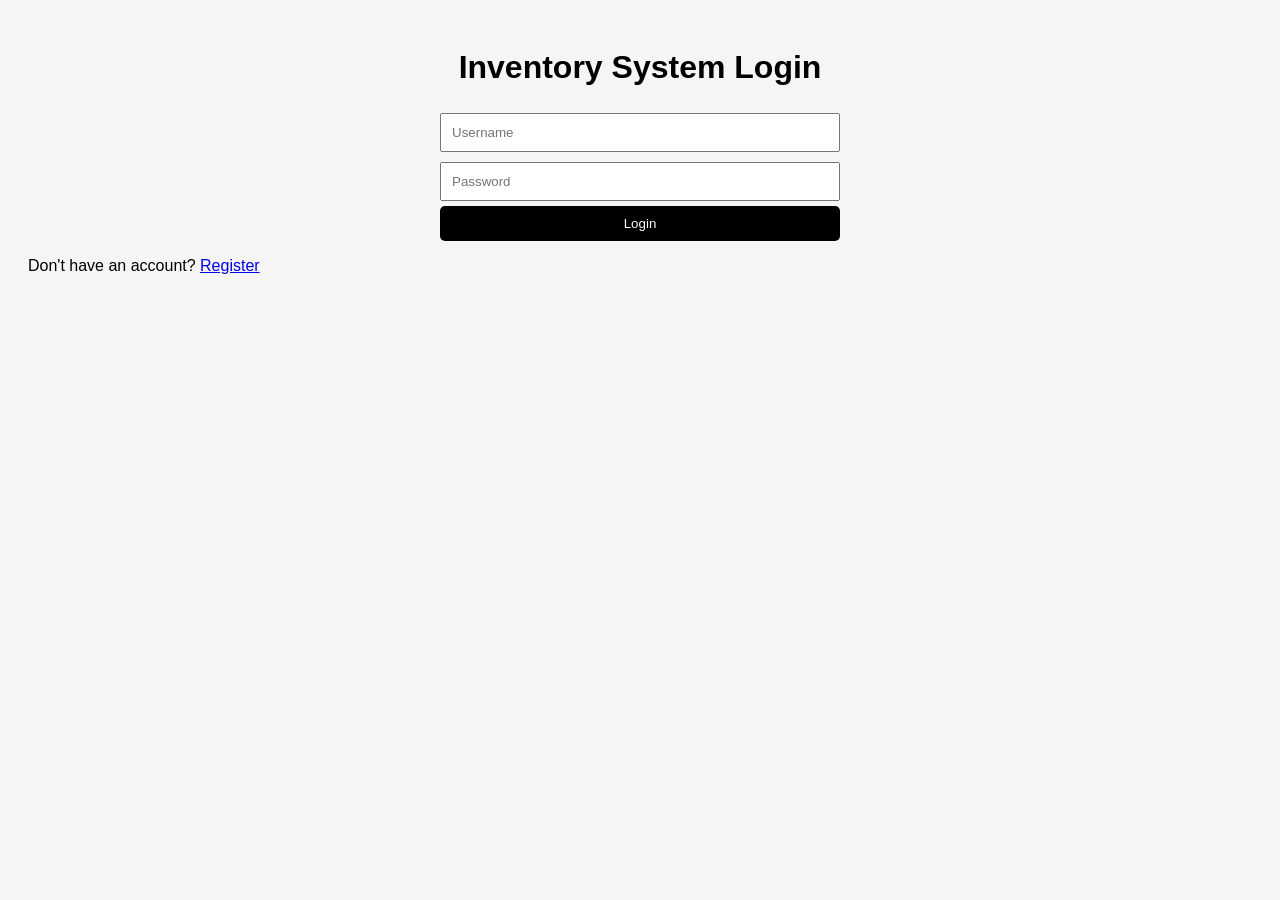
<file: index.html>
<!DOCTYPE html>
<html lang="en">
<head>
    <title>Inventory Management System</title>
    <link rel="stylesheet" href="style.css">
</head>
<body>

    <button onclick="logout()">Logout</button>

    <h1>Inventory Management System</h1>

    <!-- Dashboard -->
    <div id="dashboard">
        <p>Total Products: <span id="totalProducts">0</span></p>
        <p>Low Stock Items: <span id="lowStock">0</span></p>
    </div>

    <!-- Form -->
    <form id="productForm">
        <input type="text" id="name" placeholder="Product Name" required>
        <input type="text" id="category" placeholder="Category" required>
        <input type="number" id="quantity" placeholder="Quantity" required>
        <button type="submit">Add Product</button>
    </form>

    <!-- Search -->
    <input type="text" id="search" placeholder="Search product..." onkeyup="searchProduct()">

    <!-- Table -->
    <h2>Products</h2>
    <table>
        <thead>
            <tr>
                <th>Name</th>
                <th>Category</th>
                <th>Quantity</th>
                <th>Actions</th>
            </tr>
        </thead>
        <tbody id="productList"></tbody>
    </table>

    <script src="script.js"></script>
    <script src="auth.js"></script>
</body>
</html>
</file>
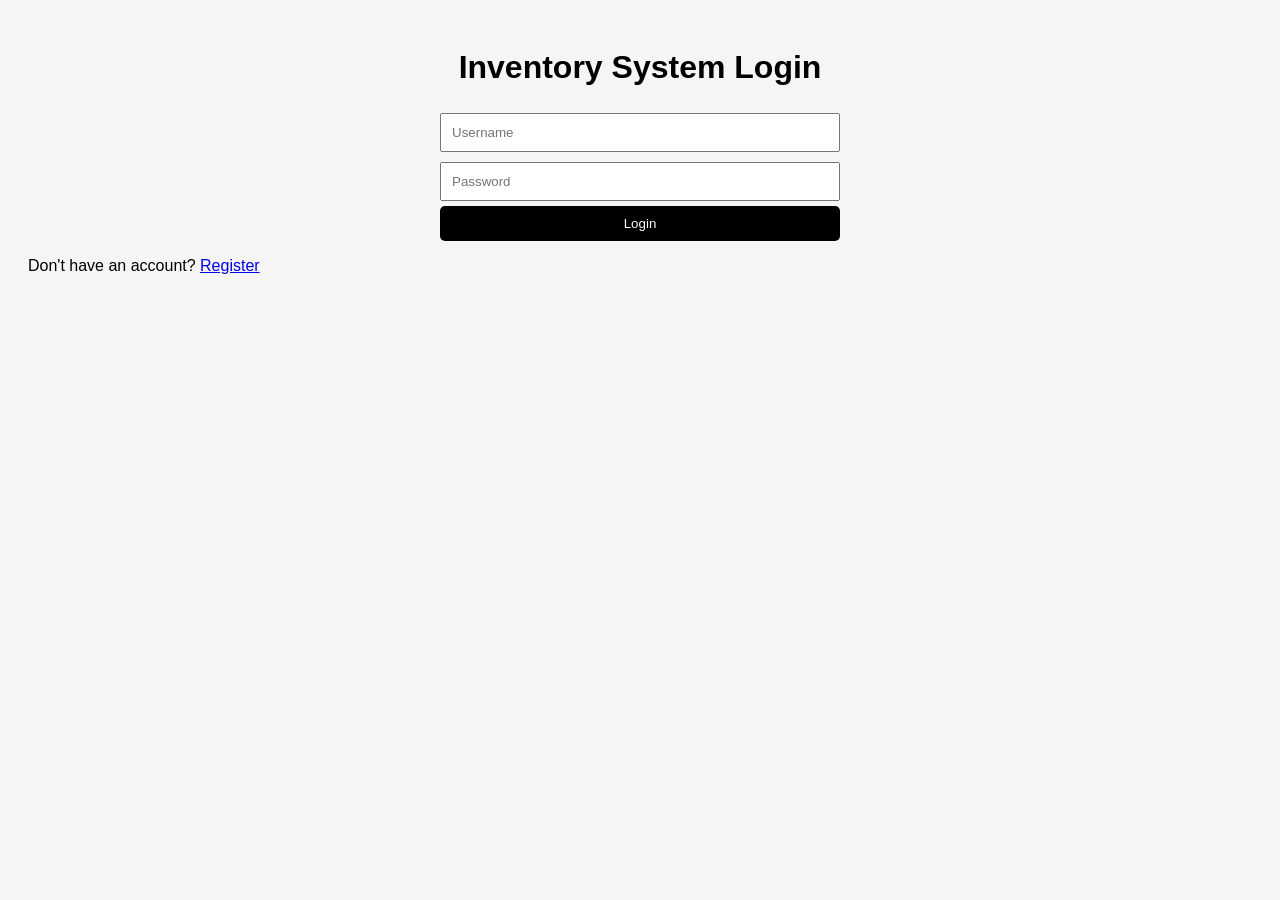
<file: login.html>
<!DOCTYPE html>
<html lang="en">
<head>
    <title>Login</title>
    <link rel="stylesheet" href="style.css">
</head>
<body>

    <h1>Inventory System Login</h1>

    <form id="loginForm">
        <input type="text" id="username" placeholder="Username" required>
        <input type="password" id="password" placeholder="Password" required>
        <button type="submit">Login</button>
    </form>

    <p>Don't have an account? 
        <a href="register.html">Register</a>
    </p>

    <script src="auth.js"></script>
</body>
</html>
</file>
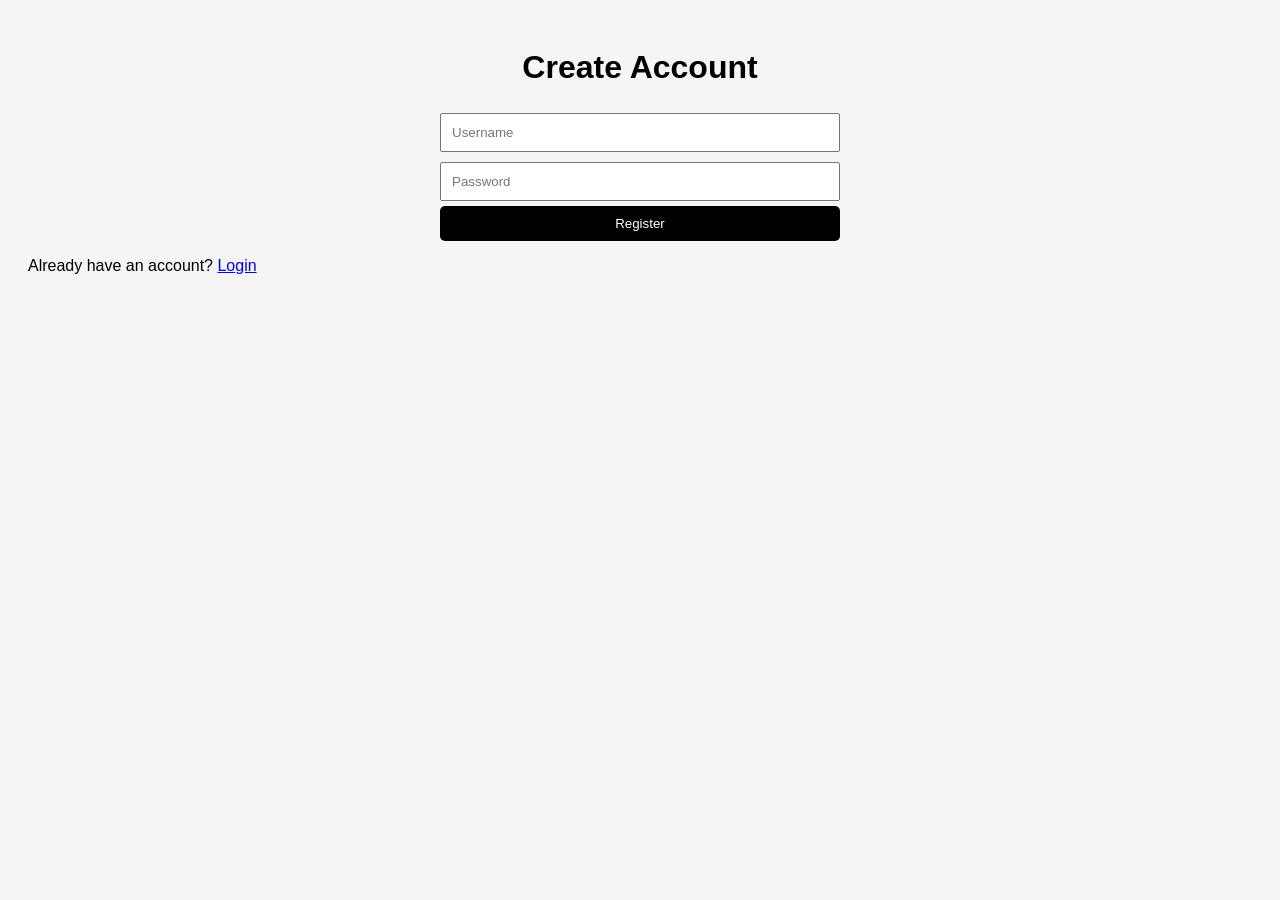
<file: register.html>
<!DOCTYPE html>
<html lang="en">
<head>
    <title>Register</title>
    <link rel="stylesheet" href="style.css">
</head>
<body>

    <h1>Create Account</h1>

    <form id="registerForm">
        <input type="text" id="newUsername" placeholder="Username" required>
        <input type="password" id="newPassword" placeholder="Password" required>
        <button type="submit">Register</button>
    </form>

    <p>Already have an account? <a href="login.html">Login</a></p>

    <script src="auth.js"></script>
</body>
</html>
</file>
<file: style.css>
body {
    font-family: Arial;
    padding: 20px;
    background-color: #f5f5f5;
}

h1 {
    text-align: center;
}

/* Forms */
form {
    max-width: 400px;
    margin: auto;
    display: flex;
    flex-direction: column;
}

input {
    padding: 10px;
    margin: 5px 0;
}

button {
    padding: 10px;
    cursor: pointer;
    background-color: black;
    color: white;
    border: none;
    border-radius: 5px;
}

button:hover {
    background-color: #333;
}

/* Dashboard */
#dashboard {
    display: flex;
    justify-content: space-around;
    margin: 20px 0;
    background: white;
    padding: 15px;
    border-radius: 10px;
}

/* Table */
table {
    width: 100%;
    background: white;
    border-collapse: collapse;
}

th, td {
    padding: 10px;
    border: 1px solid #ddd;
    text-align: center;
}

/* Low stock */
.low-stock {
    color: red;
    font-weight: bold;
}
</file>
